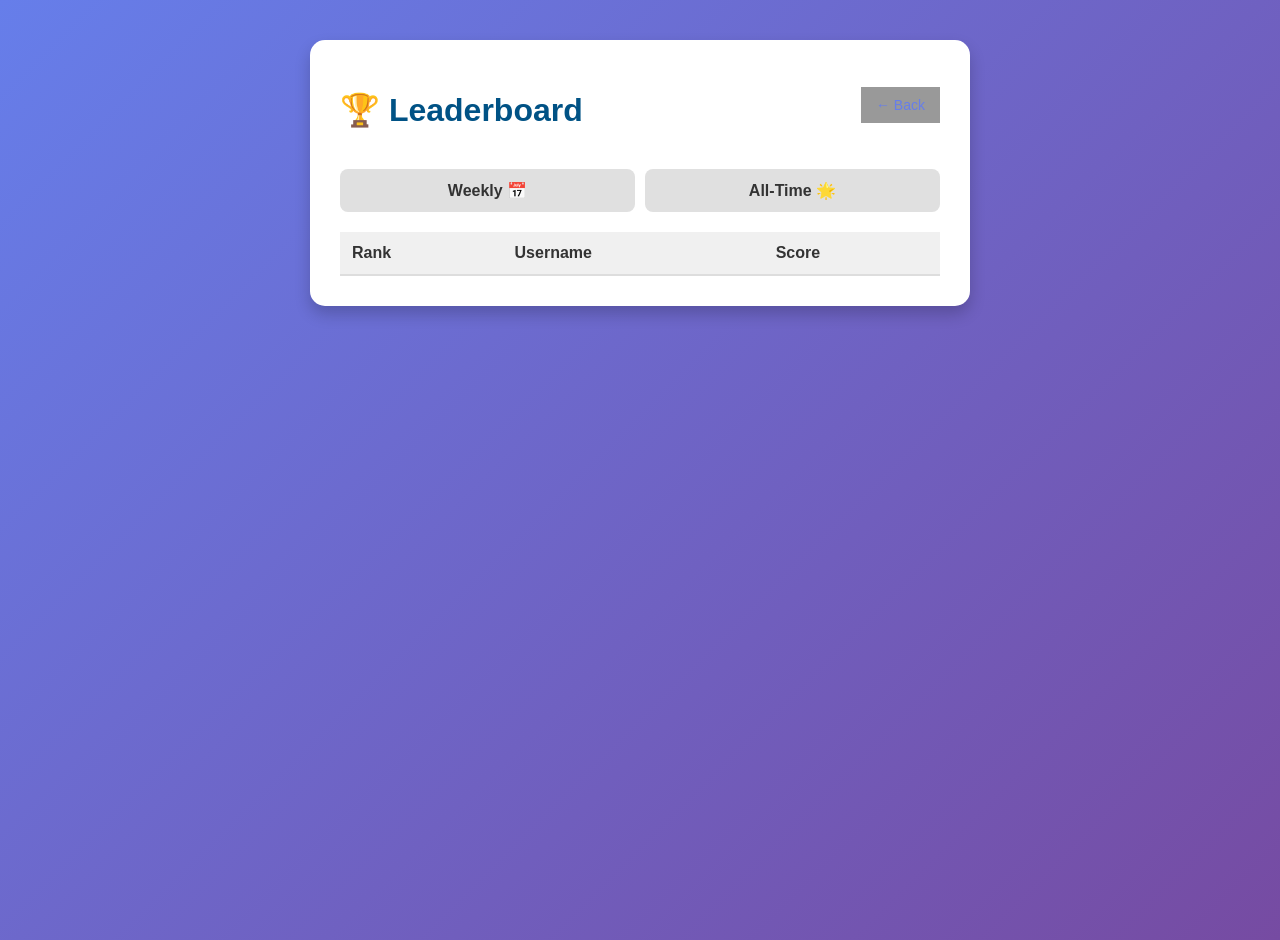
<file: templates/leaderboard.html>
<!DOCTYPE html>
<html lang="en">
<head>
    <meta charset="UTF-8">
    <meta name="viewport" content="width=device-width, initial-scale=1.0">
    <title>Leaderboard - Farsi Learning</title>
    <link rel="stylesheet" href="/static/style.css">
</head>
<body>
    <div class="container leaderboard-container">
        <div class="header">
            <h1>🏆 Leaderboard</h1>
            <a href="/dashboard" class="btn-back">← Back</a>
        </div>
        
        <div class="leaderboard-tabs">
            <button class="tab-button active" onclick="showLeaderboard('weekly')">Weekly 📅</button>
            <button class="tab-button" onclick="showLeaderboard('alltime')">All-Time 🌟</button>
        </div>
        
        <table id="leaderboard" class="leaderboard-table">
            <thead>
                <tr>
                    <th>Rank</th>
                    <th>Username</th>
                    <th>Score</th>
                </tr>
            </thead>
            <tbody id="leaderboard-body">
            </tbody>
        </table>
    </div>

    <script>
        async function showLeaderboard(type) {
            // Update tabs
            document.querySelectorAll('.tab-button').forEach(btn => btn.classList.remove('active'));
            event.target.classList.add('active');
            
            const endpoint = type === 'weekly' ? '/api/leaderboard/weekly' : '/api/leaderboard/alltime';
            
            try {
                const response = await fetch(endpoint);
                const data = await response.json();
                
                const tbody = document.getElementById('leaderboard-body');
                tbody.innerHTML = '';
                
                data.forEach(entry => {
                    const row = document.createElement('tr');
                    row.className = entry.is_current_user ? 'current-user' : '';
                    row.innerHTML = `
                        <td>${entry.rank}</td>
                        <td>${entry.username} ${entry.is_current_user ? '👤' : ''}</td>
                        <td>${entry.score}</td>
                    `;
                    tbody.appendChild(row);
                });
            } catch (error) {
                console.error('Error loading leaderboard:', error);
            }
        }
        
        // Load weekly by default
        showLeaderboard('weekly');
    </script>
</body>
</html>
</file>
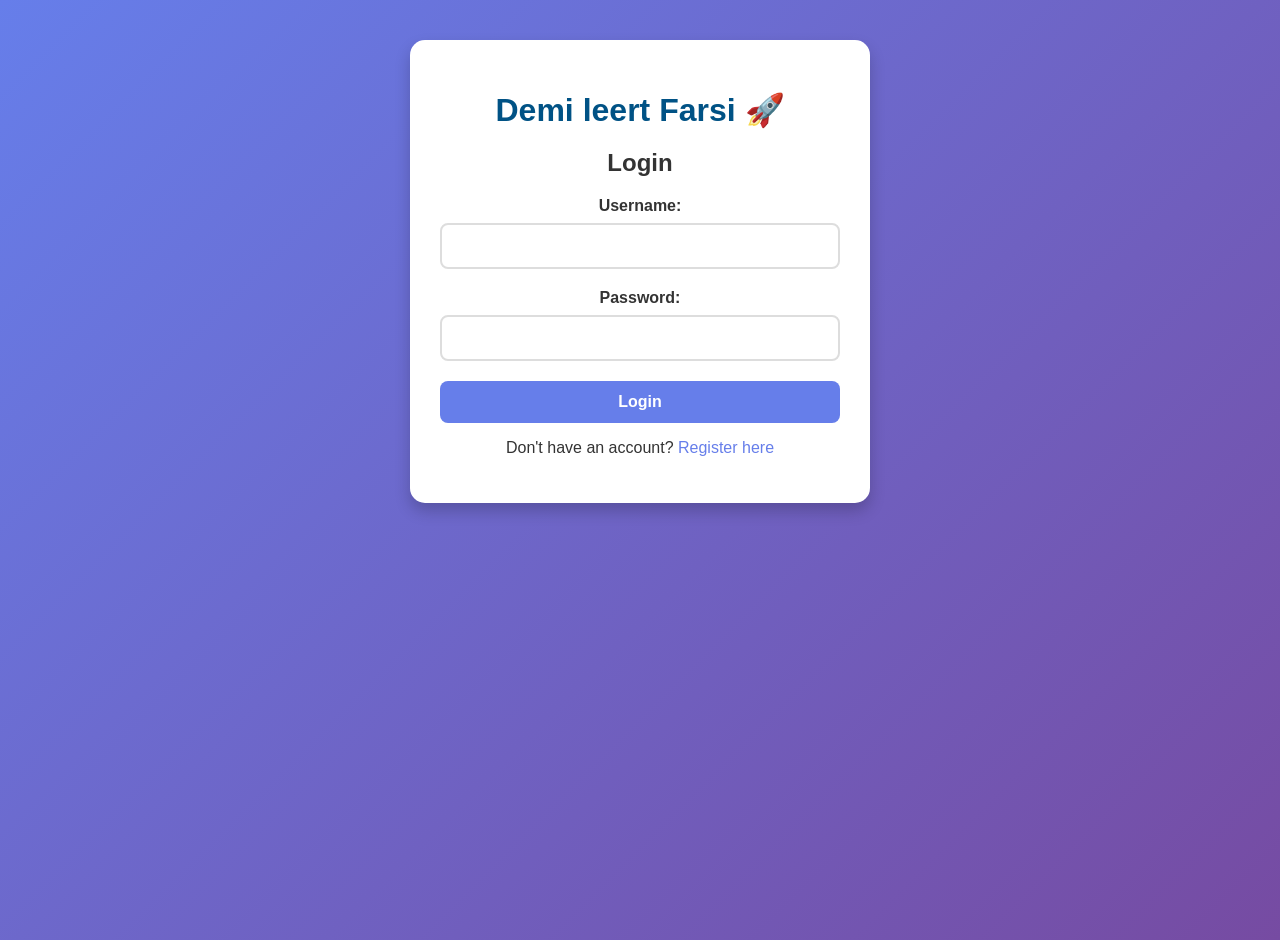
<file: templates/login.html>
<!DOCTYPE html>
<html lang="en">
<head>
    <meta charset="UTF-8">
    <meta name="viewport" content="width=device-width, initial-scale=1.0">
    <title>Login - Farsi Learning Quiz</title>
    <link rel="stylesheet" href="/static/style.css">
</head>
<body>
    <div class="container auth-container">
        <h1>Demi leert Farsi 🚀</h1>
        <h2>Login</h2>
        
        <form id="loginForm">
            <div class="form-group">
                <label for="username">Username:</label>
                <input type="text" id="username" name="username" required>
            </div>
            
            <div class="form-group">
                <label for="password">Password:</label>
                <input type="password" id="password" name="password" required>
            </div>
            
            <button type="submit" class="btn-primary">Login</button>
            <p id="error" style="color: red; display: none;"></p>
        </form>
        
        <p>Don't have an account? <a href="/register">Register here</a></p>
    </div>

    <script>
        document.getElementById('loginForm').addEventListener('submit', async (e) => {
            e.preventDefault();
            const username = document.getElementById('username').value;
            const password = document.getElementById('password').value;
            
            try {
                const response = await fetch('/login', {
                    method: 'POST',
                    headers: { 'Content-Type': 'application/json' },
                    body: JSON.stringify({ username, password })
                });
                
                const result = await response.json();
                if (response.ok) {
                    window.location.href = result.redirect;
                } else {
                    document.getElementById('error').textContent = result.error;
                    document.getElementById('error').style.display = 'block';
                }
            } catch (error) {
                console.error('Error:', error);
            }
        });
    </script>
</body>
</html>
</file>
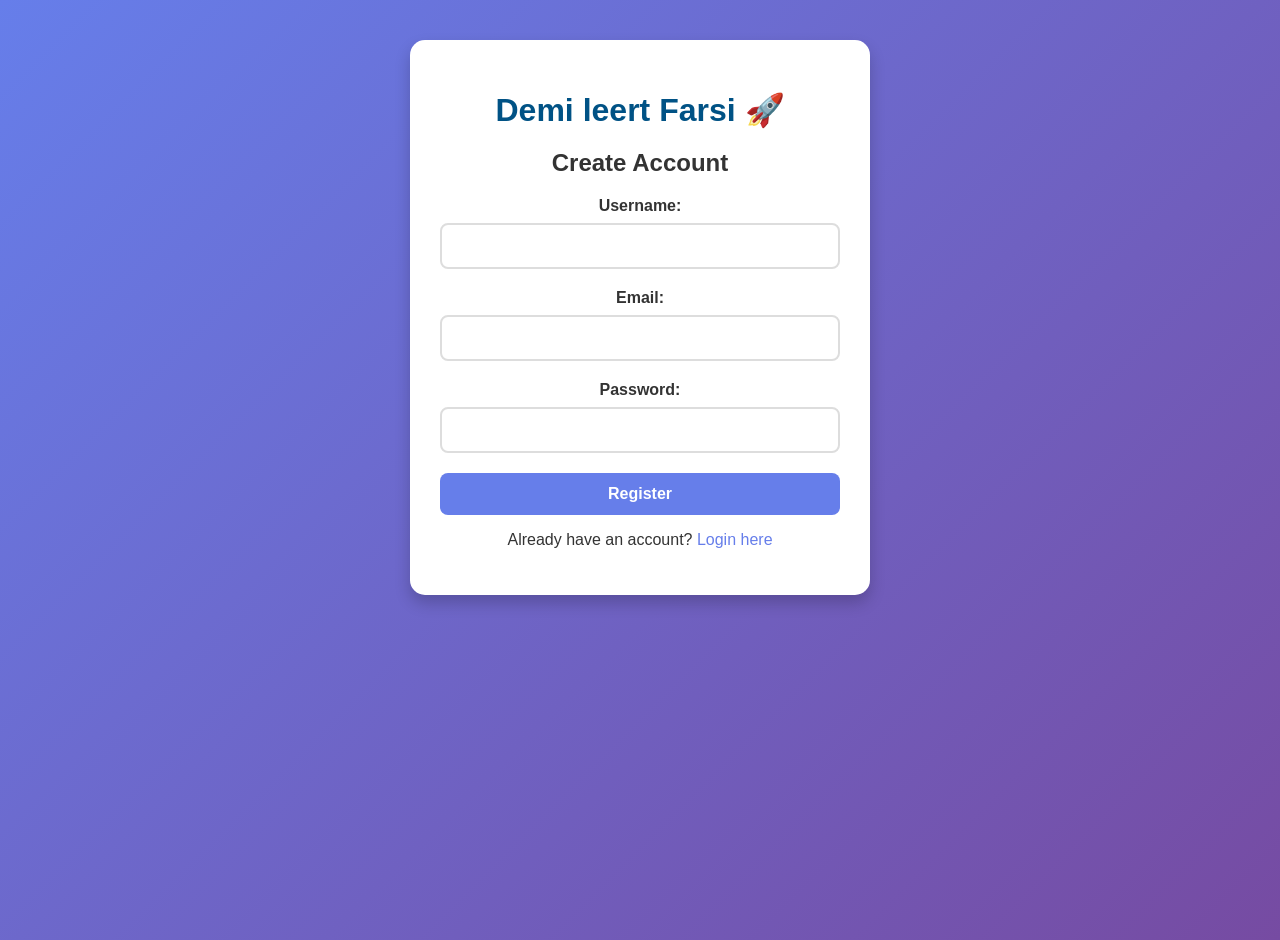
<file: templates/register.html>
<!DOCTYPE html>
<html lang="en">
<head>
    <meta charset="UTF-8">
    <meta name="viewport" content="width=device-width, initial-scale=1.0">
    <title>Register - Farsi Learning Quiz</title>
    <link rel="stylesheet" href="/static/style.css">
</head>
<body>
    <div class="container auth-container">
        <h1>Demi leert Farsi 🚀</h1>
        <h2>Create Account</h2>
        
        <form id="registerForm">
            <div class="form-group">
                <label for="username">Username:</label>
                <input type="text" id="username" name="username" required>
            </div>
            
            <div class="form-group">
                <label for="email">Email:</label>
                <input type="email" id="email" name="email" required>
            </div>
            
            <div class="form-group">
                <label for="password">Password:</label>
                <input type="password" id="password" name="password" required minlength="6">
            </div>
            
            <button type="submit" class="btn-primary">Register</button>
            <p id="message" style="display: none;"></p>
        </form>
        
        <p>Already have an account? <a href="/login">Login here</a></p>
    </div>

    <script>
        document.getElementById('registerForm').addEventListener('submit', async (e) => {
            e.preventDefault();
            const username = document.getElementById('username').value;
            const email = document.getElementById('email').value;
            const password = document.getElementById('password').value;
            
            try {
                const response = await fetch('/register', {
                    method: 'POST',
                    headers: { 'Content-Type': 'application/json' },
                    body: JSON.stringify({ username, email, password })
                });
                
                const result = await response.json();
                const msgEl = document.getElementById('message');
                
                if (response.ok) {
                    msgEl.textContent = 'Registration successful! Redirecting to login...';
                    msgEl.style.color = 'green';
                    msgEl.style.display = 'block';
                    setTimeout(() => window.location.href = '/login', 2000);
                } else {
                    msgEl.textContent = result.error;
                    msgEl.style.color = 'red';
                    msgEl.style.display = 'block';
                }
            } catch (error) {
                console.error('Error:', error);
            }
        });
    </script>
</body>
</html>
</file>
<file: static/style.css>
/* Apply a clean font and background */
body {
  font-family: 'Arial', sans-serif;
  background: linear-gradient(135deg, #667eea 0%, #764ba2 100%);
  color: #333;
  margin: 0;
  padding: 0;
  min-height: 100vh;
}

/* Center everything in a container */
.container {
  max-width: 800px;
  margin: 40px auto;
  background: white;
  padding: 30px;
  border-radius: 15px;
  box-shadow: 0 8px 16px rgba(0, 0, 0, 0.2);
}

.auth-container {
  max-width: 400px;
  text-align: center;
}

.dashboard-container {
  max-width: 900px;
}

.leaderboard-container {
  max-width: 600px;
}

/* Headings */
h1 {
  font-size: 32px;
  color: #005285;
  margin-bottom: 10px;
}

h2 {
  font-size: 24px;
  color: #333;
  margin-top: 20px;
}

h3 {
  margin: 0;
}

/* Header sections */
.header {
  display: flex;
  justify-content: space-between;
  align-items: center;
  margin-bottom: 30px;
}

.quiz-header {
  display: flex;
  justify-content: space-between;
  align-items: center;
  margin-bottom: 30px;
}

/* Form group spacing */
.form-group {
  margin: 20px 0;
  display: flex;
  flex-direction: column;
  gap: 8px;
}

.form-group label {
  font-weight: bold;
  color: #333;
}

/* Style inputs */
input[type="text"],
input[type="email"],
input[type="password"],
select {
  width: 100%;
  padding: 12px;
  font-size: 16px;
  border: 2px solid #ddd;
  border-radius: 8px;
  background: #fff;
  cursor: pointer;
  box-sizing: border-box;
  transition: border-color 0.3s;
}

input[type="text"]:focus,
input[type="email"]:focus,
input[type="password"]:focus,
select:focus {
  outline: none;
  border-color: #667eea;
}

input[type="checkbox"] {
  width: 18px;
  height: 18px;
  cursor: pointer;
  margin-right: 8px;
}

/* Buttons */
button {
  background-color: #667eea;
  color: white;
  border: none;
  padding: 12px 20px;
  font-size: 16px;
  border-radius: 8px;
  cursor: pointer;
  transition: 0.3s;
  font-weight: bold;
}

button:hover {
  background-color: #764ba2;
  transform: translateY(-2px);
}

.btn-primary {
  background-color: #667eea;
  width: 100%;
}

.btn-secondary {
  background-color: #764ba2;
  width: 100%;
}

.btn-back {
  background-color: #999;
  padding: 10px 15px;
  font-size: 14px;
  width: auto;
}

.btn-logout {
  background-color: #e74c3c;
  padding: 10px 15px;
  font-size: 14px;
  width: auto;
}

.btn-logout:hover {
  background-color: #c0392b;
}

/* Stats Grid */
.stats-grid {
  display: grid;
  grid-template-columns: repeat(auto-fit, minmax(150px, 1fr));
  gap: 20px;
  margin: 30px 0;
}

.stat-card {
  background: linear-gradient(135deg, #667eea 0%, #764ba2 100%);
  color: white;
  padding: 20px;
  border-radius: 10px;
  text-align: center;
  box-shadow: 0 4px 8px rgba(0, 0, 0, 0.1);
}

.stat-card h3 {
  margin-top: 0;
  font-size: 14px;
  opacity: 0.9;
}

.stat-value {
  font-size: 32px;
  font-weight: bold;
  margin: 10px 0 0 0;
}

/* Progress */
.progress-list {
  margin: 20px 0;
}

.progress-item {
  display: grid;
  grid-template-columns: 150px 1fr 50px;
  align-items: center;
  gap: 15px;
  margin-bottom: 15px;
}

.progress-bar {
  background-color: #e0e0e0;
  border-radius: 10px;
  overflow: hidden;
  height: 20px;
}

.progress-fill {
  background: linear-gradient(90deg, #667eea, #764ba2);
  height: 100%;
  transition: width 0.3s;
}

/* Quiz styling */
#question {
  font-size: 22px;
  font-weight: bold;
  margin: 30px 0 20px 0;
  color: #005285;
}

#answer-container {
  display: flex;
  flex-direction: column;
  gap: 10px;
  margin: 20px 0;
}

#answer-container button {
  padding: 15px;
  font-size: 16px;
  text-align: left;
  background-color: #82c5ee;
  transition: 0.3s;
}

#answer-container button:hover {
  background-color: #30a1e7;
  transform: translateX(5px);
}

/* Feedback */
#feedback {
  font-weight: bold;
  font-size: 18px;
  margin-top: 20px;
  min-height: 25px;
}

#score-display {
  font-size: 18px;
  font-weight: bold;
  color: #667eea;
  margin-top: 20px;
}

/* Action buttons */
.action-buttons {
  display: flex;
  gap: 20px;
  margin-top: 40px;
}

.action-buttons a {
  flex: 1;
  padding: 15px;
  text-align: center;
  text-decoration: none;
  border-radius: 8px;
  font-weight: bold;
  transition: 0.3s;
  display: flex;
  align-items: center;
  justify-content: center;
}

/* Leaderboard */
.leaderboard-tabs {
  display: flex;
  gap: 10px;
  margin-bottom: 20px;
}

.tab-button {
  flex: 1;
  padding: 12px;
  background-color: #e0e0e0;
  color: #333;
  border: none;
  border-radius: 8px;
  cursor: pointer;
  font-weight: bold;
  transition: 0.3s;
}

.tab-button.active {
  background-color: #667eea;
  color: white;
}

.leaderboard-table {
  width: 100%;
  border-collapse: collapse;
  margin-top: 20px;
}

.leaderboard-table th {
  background-color: #f0f0f0;
  padding: 12px;
  text-align: left;
  font-weight: bold;
  border-bottom: 2px solid #ddd;
}

.leaderboard-table td {
  padding: 12px;
  border-bottom: 1px solid #eee;
}

.leaderboard-table tr:nth-child(even) {
  background-color: #f9f9f9;
}

.leaderboard-table tr.current-user {
  background-color: #fffacd;
  font-weight: bold;
}

.leaderboard-table tr:hover {
  background-color: #f0f0f0;
}

/* Links */
a {
  color: #667eea;
  text-decoration: none;
}

a:hover {
  text-decoration: underline;
}

/* Responsive */
@media (max-width: 600px) {
  .container {
    margin: 20px;
    padding: 20px;
  }

  .stats-grid {
    grid-template-columns: 1fr;
  }

  .action-buttons {
    flex-direction: column;
  }

  #answer-container {
    flex-direction: column;
  }

  h1 {
    font-size: 24px;
  }
}
</file>
